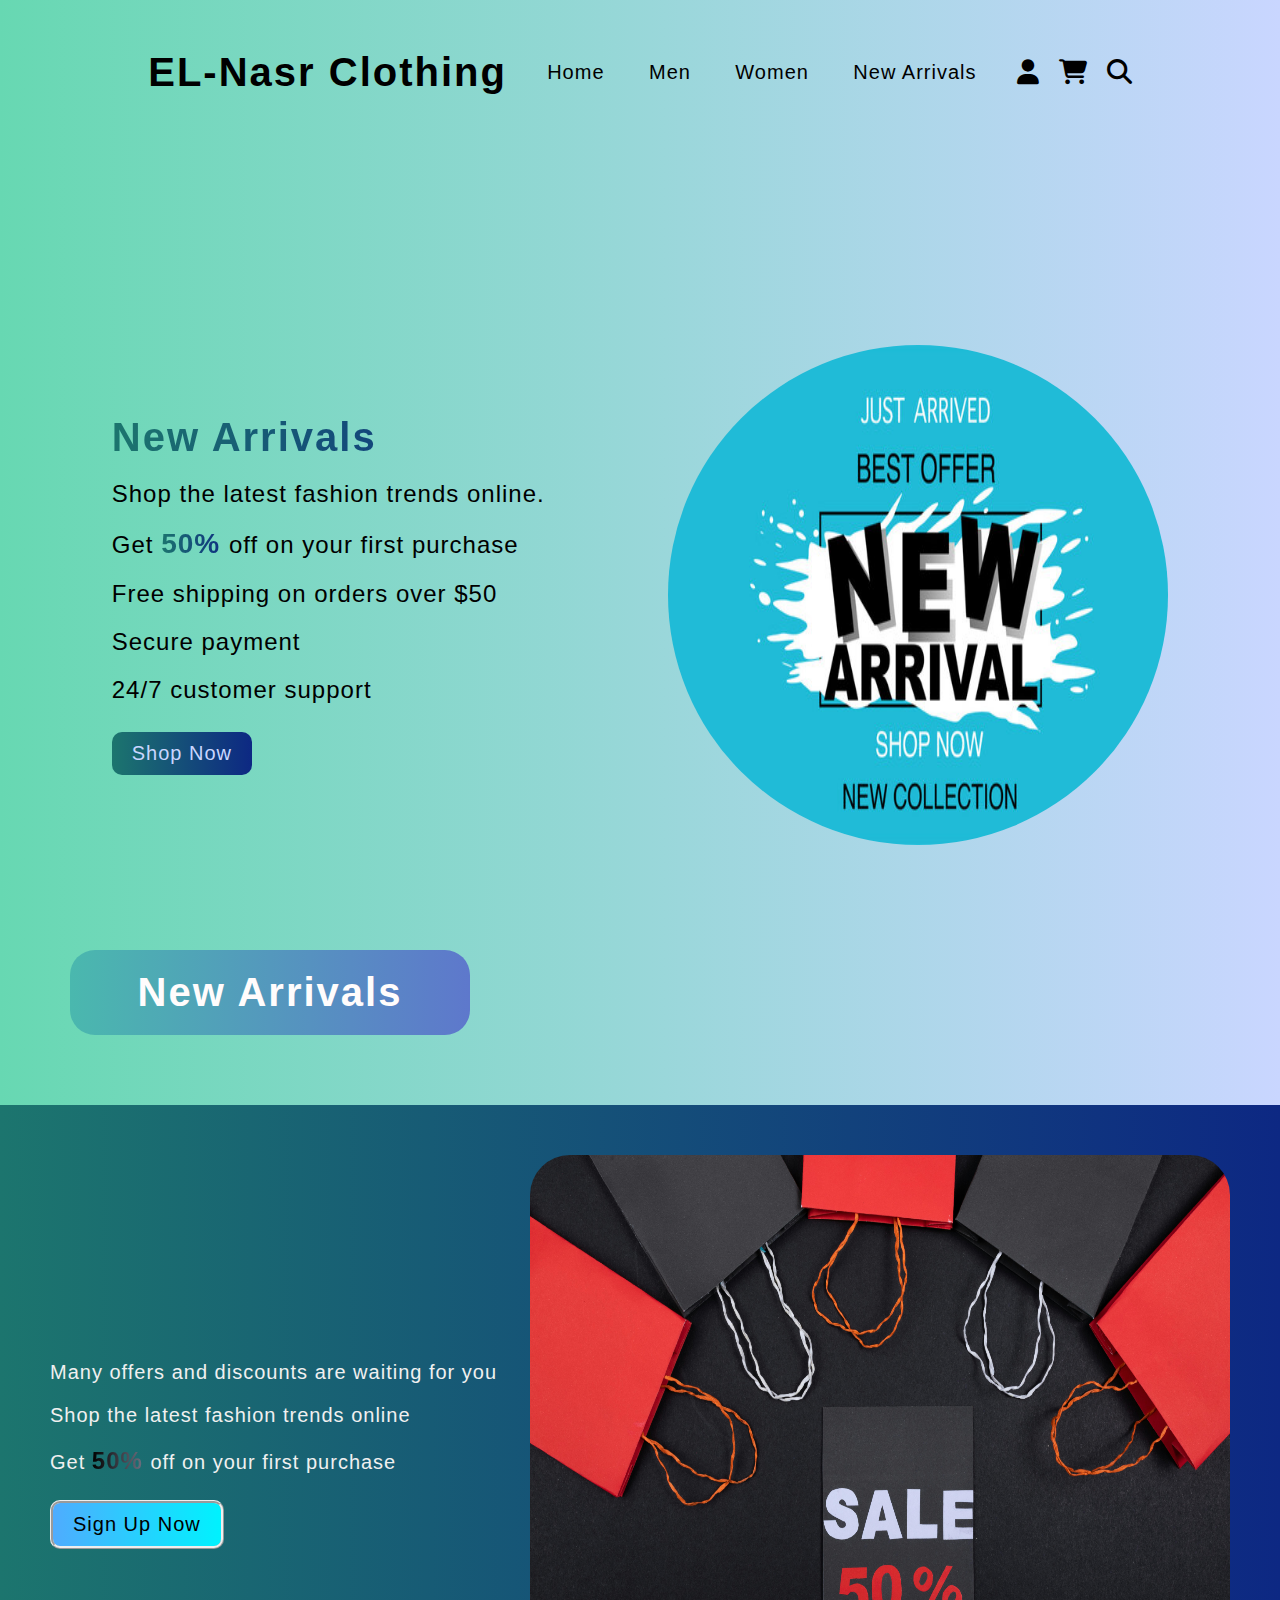
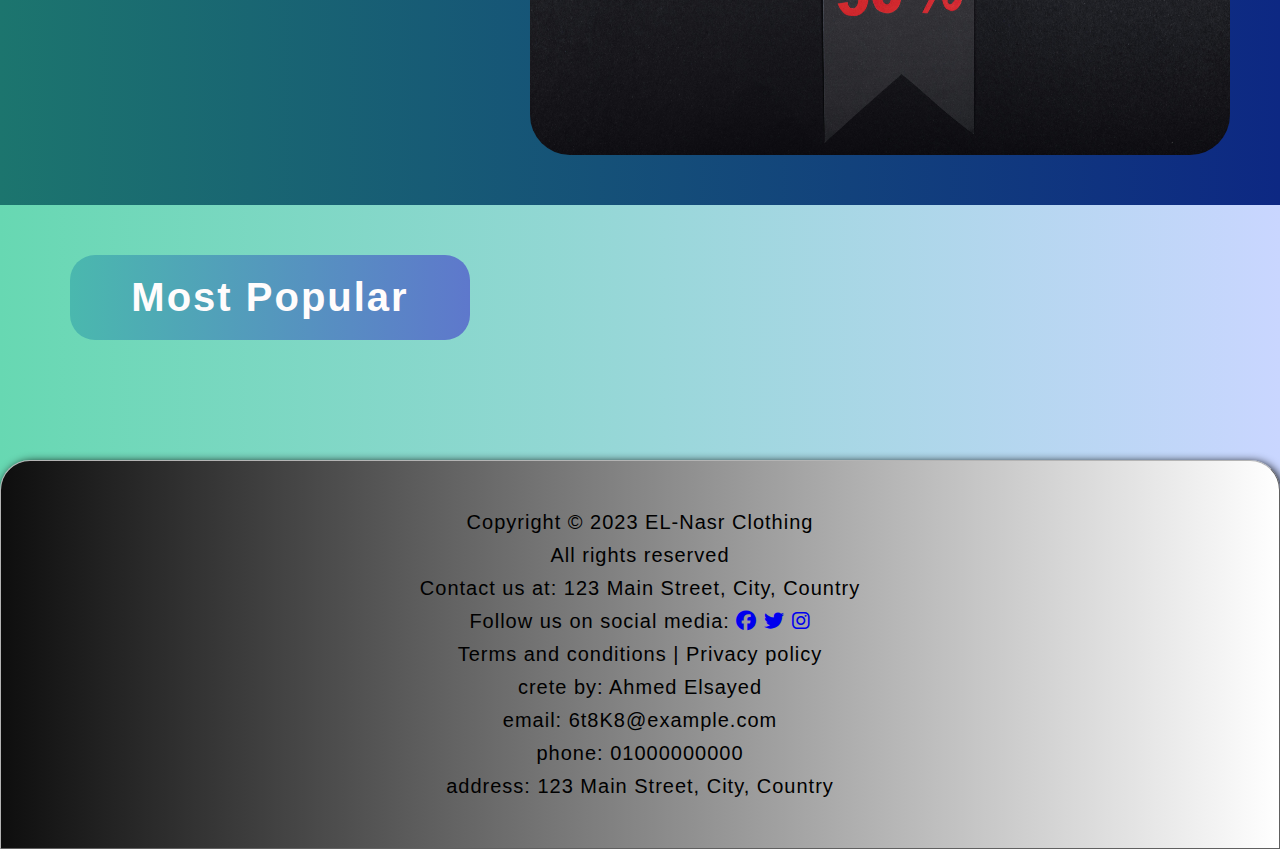
<file: New Arrivals.html>
<!DOCTYPE html>
<html lang="en">
  <head>
    <meta charset="UTF-8" />
    <meta name="viewport" content="width=device-width, initial-scale=1.0" />
    <link
      rel="icon"
      href="image/icon/1486506235-groceries-online-shopping-cart-e-commerce-shopping-cart_81445.ico"
      type="image/png"
    />

    <link
      rel="stylesheet"
      href="https://cdnjs.cloudflare.com/ajax/libs/font-awesome/6.5.0/css/all.min.css"
    />
    <link rel="stylesheet" href="New Arrivals.css" />
    <title>New Arrivals</title>
  </head>
  <body>
    <header>
      <section class="head">
        <h1>EL-Nasr Clothing</h1>
        <nav>
          <ul>
            <li><a href="index.html">Home</a></li>
            <li><a href="men.html">Men</a></li>
            <li><a href="women.html">Women</a></li>
            <li><a href="New Arrivals.html">New Arrivals</a></li>
          </ul>
        </nav>
        <div class="icon-profile">
          <button id="profileing" class="icon-btn">
            <i class="fa-solid fa-user"></i>
          </button>
          <button class="icon-btn">
            <i class="fa-solid fa-cart-shopping"></i>
          </button>
          <button class="icon-btn">
            <i class="fa-solid fa-magnifying-glass"></i>
          </button>
        </div>
      </section>
      <section class="hero">
        <div class="hero-text">
          <h2>New Arrivals</h2>
          <p>Shop the latest fashion trends online.</p>
          <p>Get <span>50% </span>off on your first purchase</p>
          <p>Free shipping on orders over $50</p>
          <p>Secure payment</p>
          <p>24/7 customer support</p>
          <button>Shop Now</button>
        </div>
        <img src="newarrive.jpg" alt="newarrive" />
      </section>
    </header>
    <main>
      <section class="new-arrivals">
        <h2 class="title">New Arrivals</h2>
        <div class="products-container" id="new_arrivals_container"></div>
      </section>
      <section class="advertise">
        <div class="adver">
          <p>Many offers and discounts are waiting for you</p>
          <p>Shop the latest fashion trends online</p>
          <p>Get <span>50% </span>off on your first purchase</p>
          <button id="adver">Sign Up Now</button>
        </div>
        <img src="offer.jpg" alt="offer" aria-label="img" />
      </section>
      <section class="most-popular">
        <h2 class="title">Most Popular</h2>
        <div class="products-container" id="most-popular-container"></div>
      </section>
    </main>
    <footer>
        <p>Copyright &copy; 2023 EL-Nasr Clothing</p>
        <p>All rights reserved</p>
        <p>Contact us at: 123 Main Street, City, Country</p>
        <p>
          Follow us on social media:
          <a href="#"><i class="fab fa-facebook"></i></a>
          <a href="#"><i class="fab fa-twitter"></i></a>
          <a href="#"><i class="fab fa-instagram"></i></a>
        </p>
        <p>Terms and conditions | Privacy policy</p>
        <p>crete by: Ahmed Elsayed</p>
        <p>email: 6t8K8@example.com</p>
        <p>phone: 01000000000</p>
        <p>address: 123 Main Street, City, Country</p>
        
    </footer>
    <script>
 
  fetch('https://dummyjson.com/products?limit=14&skip75')
    .then(res => res.json())
    .then(data => {
      const container = document.getElementById('new_arrivals_container');
      data.products.forEach(product => {
        const productCard = document.createElement('div');
        productCard.className = 'product-card';
        productCard.innerHTML = `
          <img src="${product.thumbnail}" alt="${product.title}" />
          <h3>${product.title}</h3>
          <p>${product.price} $</p>
          <a href="product.html?id=${product.id}&source=dummyjson" class="buy-btn">Buy Now</a>
        `;
        container.appendChild(productCard);
      });
    });
 
    fetch('https://dummyjson.com/products?limit=1000')
    .then(res => res.json())
    .then(data => {
      const container = document.getElementById('most-popular-container');
      const popularCategories = [
        'mens-shirts',
        'mens-shoes',
        'womens-dresses',
        'womens-shoes',
        'womens-bags',
        'sunglasses',
        'tops',
        'womens-jewellery',
        'mens-watches',
        'womens-watches'
      ];

      const filtered = data.products.filter(p =>
        popularCategories.includes(p.category)
      ).slice(0, 100); // أول 12 منتج فقط

      if (filtered.length === 0) {
        container.innerHTML = '<p>No popular products found.</p>';
        return;
      }

      filtered.forEach(p => {
        const div = document.createElement('div');
        div.className = 'product-card';
        div.innerHTML = `
          <img src="${p.thumbnail}" alt="${p.title}" style="width:100%; height:200px; object-fit:contain;">
          <h3>${p.title}</h3>
          <p>$${p.price}</p>
          <a href="product.html?id=${p.id}&source=dummyjson" class="buy-btn">Buy Now</a>
         `;
        container.appendChild(div);
      });
    })
    .catch(err => {
      console.error('Error:', err);
    });

    </script>
  </body>
</html>
</file>
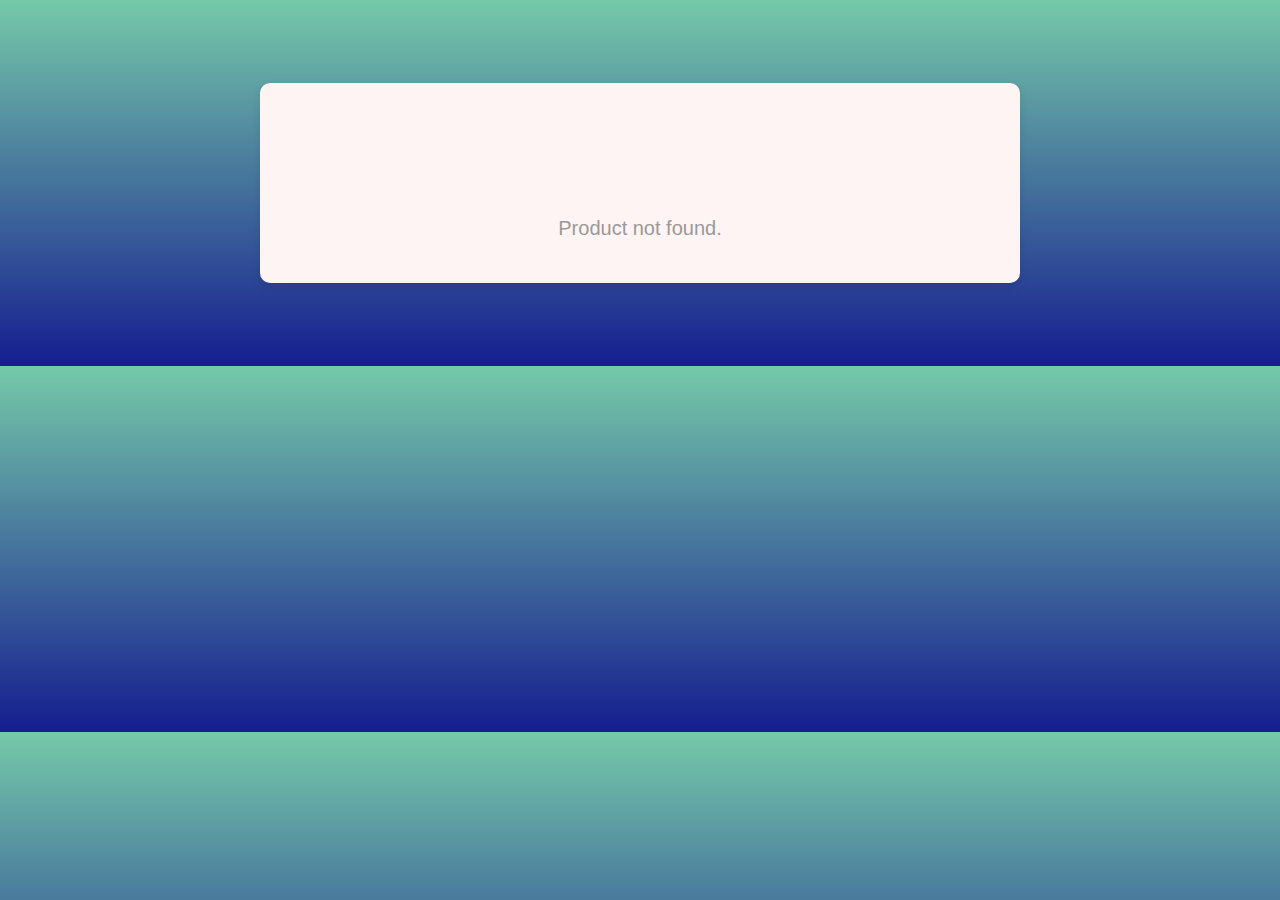
<file: product.html>
<!DOCTYPE html>
<html lang="en">
<head>
  <meta charset="UTF-8" />
  <title>Product Details</title>
  <style>
    body {
      font-family: "Segoe UI", Tahoma, Geneva, Verdana, sans-serif;
      background: linear-gradient(to Top, #151d8f, #75c9a9);
      padding: 35px;
      color: #333;
    }

    .product-details {
      max-width: 700px;
      margin: 40px auto;
      background: #fff4f4;
      border-radius: 10px;
      box-shadow: 0 4px 10px rgba(0,0,0,0.1);
      padding: 30px;
      text-align: center;
    }

    .product-details img {
      max-width: 100%;
      border-radius: 10px;
      margin-bottom: 20px;
      object-fit: cover;
      height: 350px;
    }

    h1 {
      font-size: 32px;
      margin-bottom: 15px;
    }

    p {
      font-size: 18px;
      margin: 10px 0;
      line-height: 1.5;
    }

    strong {
      color: #059263;
    }

    button {
      margin-top: 25px;
      background: linear-gradient(to left, #059263, #4af38b);
      border: none;
      padding: 12px 30px;
      font-size: 18px;
      color: white;
      border-radius: 6px;
      cursor: pointer;
      transition: background 0.3s ease;
    }

    button:hover {
      background: linear-gradient(to right, #059263, #4af38b);
    }

    .loading, .error {
      font-size: 20px;
      color: #999;
      margin-top: 100px;
    }
  </style>
</head>
<body>
  <div class="product-details" id="product-details">
    <p class="loading">Loading product details...</p>
  </div>

  <script>
   const params = new URLSearchParams(window.location.search);
const productId = params.get('id');
const source = params.get('source'); // ← نقرأ المصدر كمان

async function loadProductDetails(id, source) {
  const container = document.getElementById('product-details');
  if (!id || !source) {
    container.innerHTML = '<p class="error">Product not found.</p>';
    return;
  }

  let apiUrl = "";
  if (source === "dummyjson") {
    apiUrl = `https://dummyjson.com/products/${id}`;
  } else if (source === "fakestore") {
    apiUrl = `https://fakestoreapi.com/products/${id}`;
  } else {
    container.innerHTML = '<p class="error">Unknown data source.</p>';
    return;
  }

  try {
    const res = await fetch(apiUrl);
    if (!res.ok) throw new Error('Failed to fetch product data.');
    const product = await res.json();

    // نحاول نخلي الكود يتعامل مع الاختلافات بين الـ API
    const title = product.title || "No Title";
    const price = product.price || "Unknown";
    const image = product.image || product.thumbnail || "";
    const description = product.description || "No description";
    const brand = product.brand || "Unknown brand";
    const category = product.category || "Unknown";

    container.innerHTML = `
      <h1>${title}</h1>
      <img src="${image}" alt="${title}" />
      <p><strong>Price:</strong> $${price}</p>
      <p><strong>Description:</strong> ${description}</p>
      <p><strong>Brand:</strong> ${brand}</p>
      <p><strong>Category:</strong> ${category}</p>
      <button onclick="alert('Product added to cart!')">Add to Cart</button>
    `;
  } catch (error) {
    container.innerHTML = `<p class="error">An error occurred while loading the product. Please try again later.</p>`;
    console.error(error);
  }
}

loadProductDetails(productId, source);

  </script>
</body>
</html>
</file>
<file: New Arrivals.css>
* {
  margin: 0;
  padding: 0;
  box-sizing: border-box;
  font-family: "Poppins", sans-serif;
}
body {
  background: linear-gradient(to left, #c9d6ff, #67d8b2);
}
header {
  min-height: 100vh;
  .head {
    display: flex;
    justify-content: space-evenly;
    align-items: center;
    padding: 50px 10%;
    h1 {
      color: #000000;
      font-size: 40px;
      letter-spacing: 2px;
    }
    nav {
      ul {
        list-style: none;
        li {
          display: inline-block;
          padding: 10px 20px;
          a {
            color: #000000;
            text-decoration: none;
            font-size: 20px;
            letter-spacing: 1px;
            position: relative;
            transition: all 0.3s ease 0s;
            &::after {
              content: "";
              background: #cfcfcf;
              width: 0;
              height: 3px;
              position: absolute;
              bottom: -6px;
              left: 0;

              transition: all 0.3s ease 0s;
            }
            &:hover {
              color: #696969;

              &::after {
                width: 100%;
              }
            }
          }
        }
      }
    }
    .icon-profile {
      display: flex;
      gap: 20px;
      i {
        font-size: 25px;
        cursor: pointer;
        color: #000000;
        transition: all 0.3s ease 0s;
        &:hover {
          color: #033186;
        }
      }
      .icon-btn {
        background: none;
        border: none;
      }
    }
  }
  .hero {
    display: flex;
    justify-content: space-around;
    align-items: center;
    padding: 50px;
    margin-top: 150px;
    .hero-text {
      color: #000000;
      font-size: 40px;
      letter-spacing: 2px;
      h2 {
        margin-bottom: 20px;
        background: linear-gradient(to left, #0d2883, #1c756e);
        -webkit-background-clip: text;
        -webkit-text-fill-color: transparent;
        font-size: 40px;
        letter-spacing: 2px;
      }
      p {
        margin-bottom: 20px;
        color: #000000;
        font-size: 24px;
        letter-spacing: 1px;
        span {
          background: linear-gradient(to left, #0d2883, #1c756e);
          -webkit-background-clip: text;
          -webkit-text-fill-color: transparent;
          font-weight: bold;
          font-size: 28px;
        }
      }
      button {
        padding: 10px 20px;
        border-radius: 10px;
        border: none;
        background: linear-gradient(to left, #0d2883, #1c756e);
        color: #c9d6ff;
        font-size: 20px;
        letter-spacing: 1px;
        cursor: pointer;
        transition: all 0.3s ease 0s;
        &:hover {
          background: linear-gradient(to left, #1c756e, #0d2883);
        }
      }
    }
    img {
      width: 500px;
      height: 500px;
      border-radius: 50%;
    }
  }
}
main {
  #new_arrivals_container,
  #most-popular-container {
    display: flex;
    flex-wrap: wrap;
    gap: 20px;
    justify-content: center;
  }
  
  .title {
    color: #000000;
    font-size: 40px;
    letter-spacing: 2px;
    margin-left: 70px;
    margin-top: 50px;
    margin-bottom: 20px;
    color: #fffcfc;
    font-size: 40px;
    letter-spacing: 2px;
    background: linear-gradient(to left, #5e78cc, #4ab8ae);
    padding: 20px;
    width: 400px;
    border-radius: 25px;
    text-align: center;
  }
  .product-card {
    flex: 0 0 220px;
    padding: 20px;
    background-color: #fff;
    border-radius: 8px;
    box-shadow: 0 2px 4px rgba(0, 0, 0, 0.1);
    transition: all 0.3s ease 0s;
  }

  .product-card:hover {
    transform: translateY(-8px);
    box-shadow: 0 12px 20px rgba(0, 0, 0, 0.15);
  }

  .product-card img {
    max-width: 180px;
    max-height: 180px;
    object-fit: contain;
    margin-bottom: 15px;
    border-radius: 8px;
  }

  .product-card h3 {
    font-size: 18px;
    margin-bottom: 10px;
    text-align: center;
    color: #222;
  }

  .product-card p {
    font-size: 16px;
    font-weight: 600;
    margin-bottom: 15px;
    color: #1a8917;
  }

  .product-card a {
    background-color: #ff5722;
    color: white;
    border: none;
    padding: 12px 25px;
    font-size: 16px;
    border-radius: 25px;
    cursor: pointer;
    transition: background-color 0.3s ease;
    width: 100%;
    transition: all 0.3s ease 0s;
    text-decoration: none;
    &:hover {
      background-color: #e64a19;
    }
  }
}
.advertise {
    display: flex;
    justify-content: space-between;
    align-items: center;
    padding: 50px;
    margin-top: 50px;
    background: linear-gradient(to left, #0d2883, #1c756e);
    .adver {
      color: #000000;
      font-size: 40px;
      letter-spacing: 2px;
      p {
        margin-bottom: 20px;
        color: #f0f0f0;
        font-size: 20px;
        letter-spacing: 1px;
        span {
          background: linear-gradient(to left, #7d8294, #000000);
          -webkit-background-clip: text;
          -webkit-text-fill-color: transparent;
          font-weight: bold;
          font-size: 24px;
        }
      }
      button {
        padding: 10px 20px;
        border-radius: 10px;
        border: ridge;
        background: linear-gradient(to right, #4facfe, #00f2fe);
        color: #000000;
        font-size: 20px;
        letter-spacing: 1px;
        cursor: pointer;
        transition: all 0.3s ease 0s;
        &:hover {
          background: linear-gradient(to right, #00f2fe, #4facfe);
        }
      }
    }
    img {
      border-radius: 40px;
      width: 700px;
      height: 600px;
    }
  }
  footer {
    background: linear-gradient(to left, #ffffff, #0e0e0e);
    padding: 40px;
    border-radius: 30px 30px 0 0;
    box-shadow: 2px 2px 10px #000;
    border: 1px outset #b4b4b4;
    text-align: center;
    color: #000;
    font-size: 20px;
    letter-spacing: 1px;
    width: 100%;
    margin-top: 100px;
     p {
      margin: 10px 0;
    }
}
</file>
